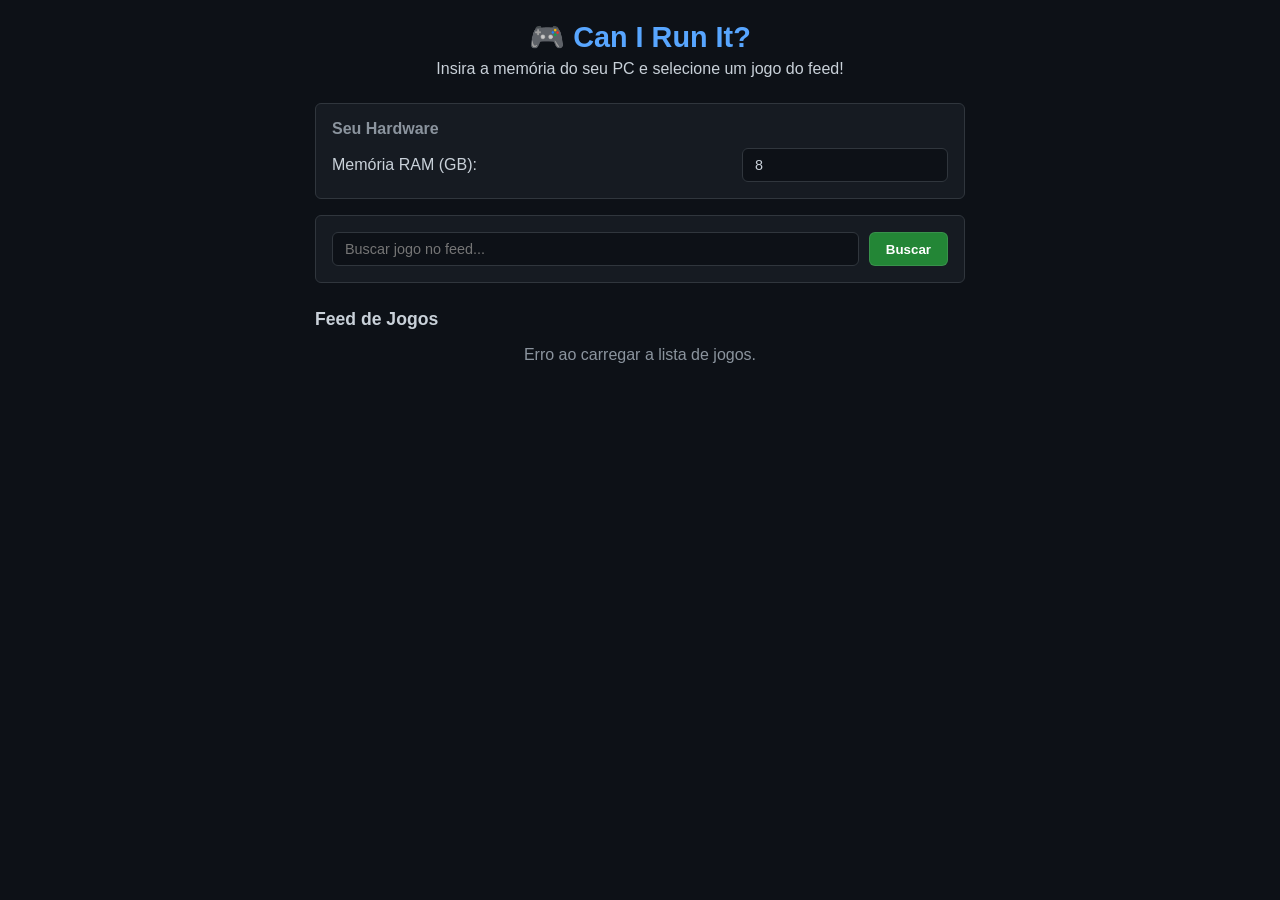
<file: V3/index.html>
<!DOCTYPE html>
<html lang="pt-BR">
<head>
  <meta charset="UTF-8">
  <meta name="viewport" content="width=device-width, initial-scale=1.0">
  <title>Can I Run It? - Verificador de Jogos</title>
  <link rel="stylesheet" href="style.css">
</head>
<body>

  <header>
    <h1>🎮 Can I Run It?</h1>
    <p>Insira a memória do seu PC e selecione um jogo do feed!</p>
  </header>

  <main class="container">
    <!-- Configuração do Hardware -->
    <section class="hardware-form">
      <h2>Seu Hardware</h2>
      <div class="input-group">
        <label for="ram">Memória RAM (GB):</label>
        <input type="number" id="ram" placeholder="Ex: 8" value="8">
      </div>
    </section>

    <!-- Barra de Pesquisa -->
    <section class="search-section">
      <input type="text" id="game-search" placeholder="Buscar jogo no feed..." autocomplete="off">
      <button id="btn-search">Buscar</button>
    </section>

    <!-- Feed de Jogos em Cards Retangulares -->
    <section class="feed-header">
      <h2>Feed de Jogos</h2>
    </section>

    <div id="games-feed" class="games-feed">
      <p class="loading">Carregando jogos...</p>
    </div>
  </main>

  <script src="script.js"></script>
</body>
</html>
</file>
<file: V3/style.css>
* {
  box-sizing: border-box;
  margin: 0;
  padding: 0;
  font-family: -apple-system, BlinkMacSystemFont, "Segoe UI", Roboto, Helvetica, Arial, sans-serif;
}

body {
  background-color: #0d1117;
  color: #c9d1d9;
  padding: 20px;
}

header {
  text-align: center;
  margin-bottom: 25px;
}

header h1 {
  color: #58a6ff;
  font-size: 1.8rem;
  margin-bottom: 6px;
}

.container {
  max-width: 650px;
  margin: 0 auto;
  display: flex;
  flex-direction: column;
  gap: 16px;
}

.hardware-form, .search-section {
  background-color: #161b22;
  border: 1px solid #30363d;
  border-radius: 6px;
  padding: 16px;
}

.hardware-form h2 {
  font-size: 1rem;
  margin-bottom: 10px;
  color: #8b949e;
}

.input-group {
  display: flex;
  justify-content: space-between;
  align-items: center;
}

input {
  padding: 8px 12px;
  border-radius: 6px;
  border: 1px solid #30363d;
  background-color: #0d1117;
  color: #c9d1d9;
  font-size: 0.9rem;
}

.search-section {
  display: flex;
  gap: 10px;
}

.search-section input {
  flex: 1;
}

button {
  padding: 8px 16px;
  border: 1px solid rgba(240,246,252,0.1);
  border-radius: 6px;
  background-color: #238636;
  color: #ffffff;
  font-weight: 600;
  cursor: pointer;
}

button:hover {
  background-color: #2ea043;
}

.feed-header h2 {
  font-size: 1.1rem;
  color: #c9d1d9;
  margin-top: 10px;
}

/* Feed em Cards Compactos (Estilo Retângulo / GitHub) */
.games-feed {
  display: flex;
  flex-direction: column;
  gap: 10px;
}

.game-card {
  display: flex;
  align-items: center;
  background-color: #161b22;
  border: 1px solid #30363d;
  border-radius: 6px;
  padding: 12px;
  gap: 14px;
}

.game-card img {
  width: 70px;
  height: 45px;
  object-fit: cover;
  border-radius: 4px;
}

.game-info {
  flex: 1;
}

.game-info h3 {
  font-size: 0.95rem;
  color: #58a6ff;
  margin-bottom: 4px;
}

.game-info p {
  font-size: 0.8rem;
  color: #8b949e;
}

.status-tag {
  font-size: 0.75rem;
  font-weight: bold;
  padding: 4px 8px;
  border-radius: 12px;
  white-space: nowrap;
}

.status-tag.run {
  background-color: rgba(46, 160, 67, 0.15);
  color: #3fb950;
  border: 1px solid rgba(63, 185, 80, 0.4);
}

.status-tag.no-run {
  background-color: rgba(248, 81, 73, 0.15);
  color: #f85149;
  border: 1px solid rgba(248, 81, 73, 0.4);
}

.loading {
  text-align: center;
  color: #8b949e;
}
</file>
